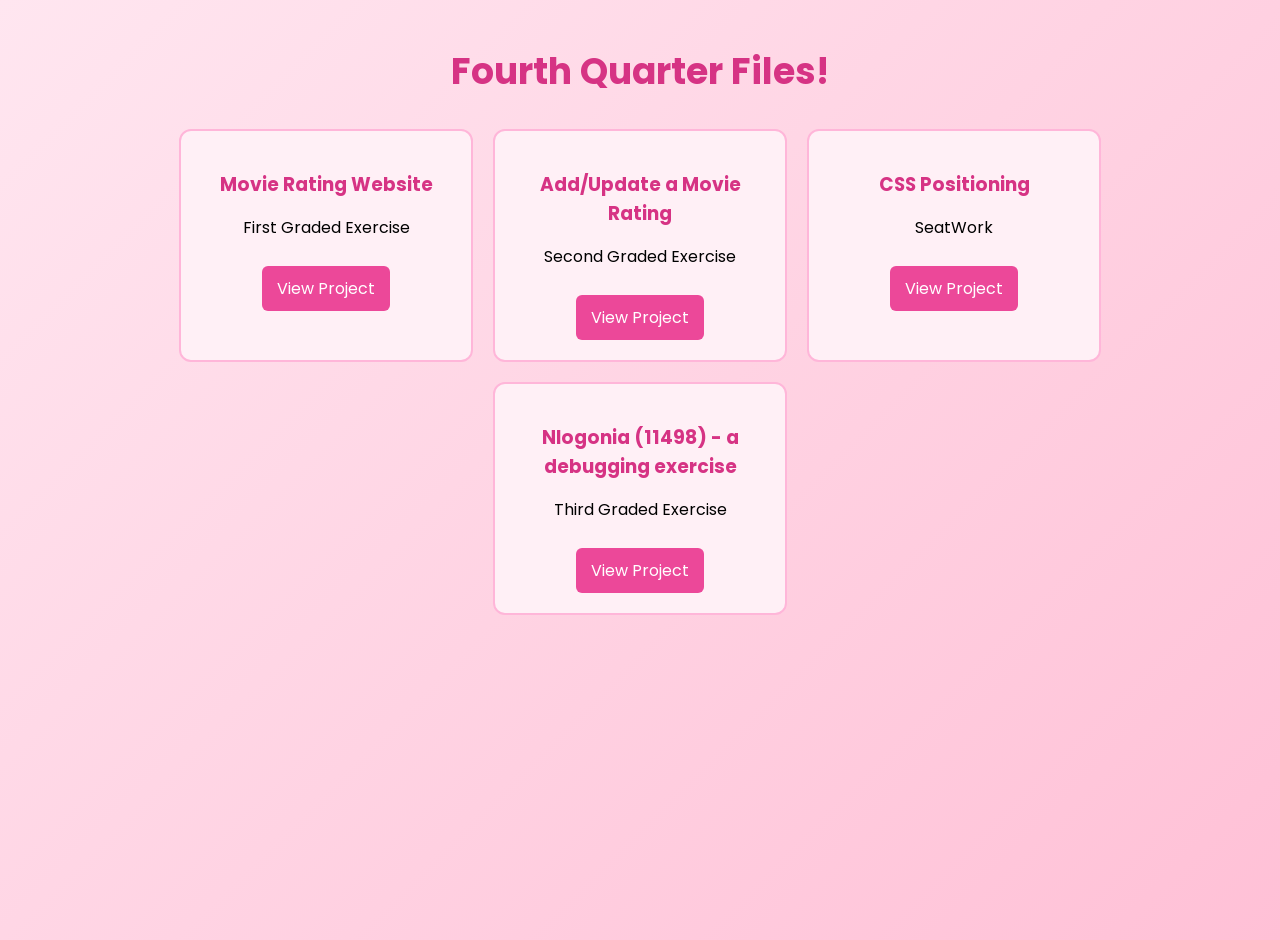
<file: index.html>
<!DOCTYPE html>
<html lang="en">
<head>
    <meta charset="UTF-8">
    <title>Fourth Quarter Files!</title>
    <link href="https://fonts.googleapis.com/css2?family=Poppins:wght@400;600&display=swap" rel="stylesheet">
    <style>
        body {
            font-family: 'Poppins', sans-serif;
            background: linear-gradient(135deg, #ffe6f0, #ffc0d6);
            margin: 0;
            padding: 20px;
            min-height: 100vh;
            display: flex;
            flex-direction: column;
            align-items: center;
        }

        h1 {
            color: #d63384;
            font-size: 36px;
            margin-bottom: 30px;
            text-align: center;
        }

        .portfolio {
            display: flex;
            flex-wrap: wrap;
            justify-content: center;
            gap: 20px;
            width: 100%;
            max-width: 1200px;
        }

        .project-card {
            background: #fff0f6;
            border: 2px solid #ffb6d9;
            border-radius: 12px;
            width: 250px;
            padding: 20px;
            text-align: center;
            transition: transform 0.2s, box-shadow 0.2s;
        }

        .project-card:hover {
            transform: translateY(-5px);
            box-shadow: 0 10px 25px rgba(0,0,0,0.15);
        }

        .project-card h3 {
            color: #d63384;
            margin-bottom: 10px;
        }

        .project-card a {
            display: inline-block;
            margin-top: 10px;
            text-decoration: none;
            color: #fff;
            background-color: #ec4899;
            padding: 10px 15px;
            border-radius: 6px;
            transition: background-color 0.3s;
        }

        .project-card a:hover {
            background-color: #be185d;
        }

        @media(max-width: 600px){
            .project-card {
                width: 90%;
            }
        }
    </style>
</head>
<body>
    <h1>Fourth Quarter Files!</h1>

    <div class="portfolio">
        <div class="project-card">
            <h3>Movie Rating Website</h3>
            <p>First Graded Exercise</p>
            <a href="q41gPotassiumKAM.html">View Project</a>
        </div>

        <div class="project-card">
            <h3>Add/Update a Movie Rating</h3>
            <p>Second Graded Exercise</p>
            <a href="q4g2PotassiumKAM.html">View Project</a>
        </div>

        <div class="project-card">
            <h3>CSS Positioning</h3>
            <p> SeatWork</p>
            <a href="PotassiumKAMseatwork2.html">View Project</a>
        </div>

        <div class="project-card">
            <h3>Nlogonia (11498) - a debugging exercise</h3>
            <p> Third Graded Exercise</p>
            <a href="index3rdGraded.html">View Project</a>
        </div>


    </div>
</body>
</html>
</file>
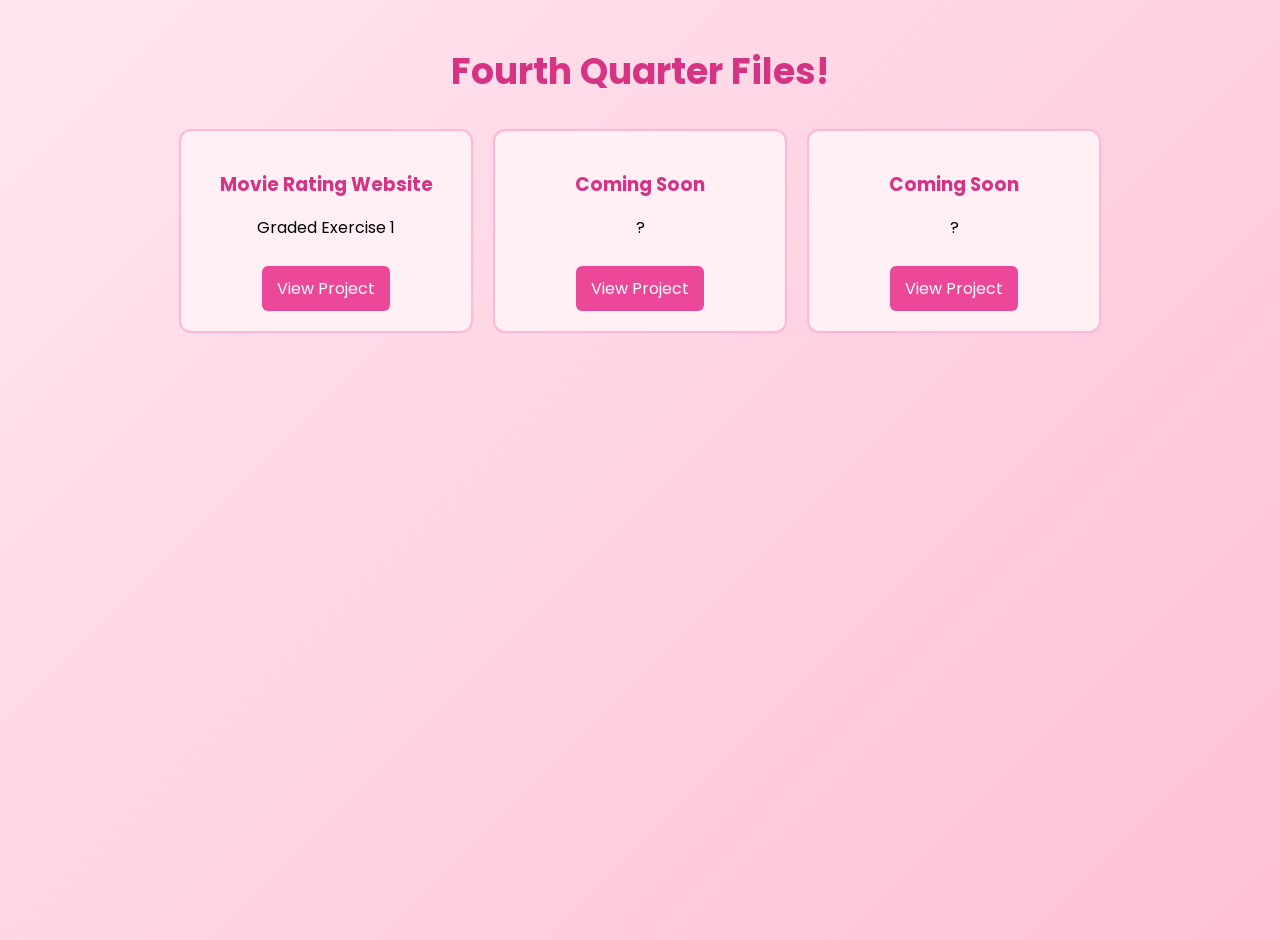
<file: public/index.html>
<!DOCTYPE html>
<html lang="en">
<head>
    <meta charset="UTF-8">
    <title>Fourth Quarter Files!</title>
    <link href="https://fonts.googleapis.com/css2?family=Poppins:wght@400;600&display=swap" rel="stylesheet">
    <style>
        body {
            font-family: 'Poppins', sans-serif;
            background: linear-gradient(135deg, #ffe6f0, #ffc0d6);
            margin: 0;
            padding: 20px;
            min-height: 100vh;
            display: flex;
            flex-direction: column;
            align-items: center;
        }

        h1 {
            color: #d63384;
            font-size: 36px;
            margin-bottom: 30px;
            text-align: center;
        }

        .portfolio {
            display: flex;
            flex-wrap: wrap;
            justify-content: center;
            gap: 20px;
            width: 100%;
            max-width: 1200px;
        }

        .project-card {
            background: #fff0f6;
            border: 2px solid #ffb6d9;
            border-radius: 12px;
            width: 250px;
            padding: 20px;
            text-align: center;
            transition: transform 0.2s, box-shadow 0.2s;
        }

        .project-card:hover {
            transform: translateY(-5px);
            box-shadow: 0 10px 25px rgba(0,0,0,0.15);
        }

        .project-card h3 {
            color: #d63384;
            margin-bottom: 10px;
        }

        .project-card a {
            display: inline-block;
            margin-top: 10px;
            text-decoration: none;
            color: #fff;
            background-color: #ec4899;
            padding: 10px 15px;
            border-radius: 6px;
            transition: background-color 0.3s;
        }

        .project-card a:hover {
            background-color: #be185d;
        }

        @media(max-width: 600px){
            .project-card {
                width: 90%;
            }
        }
    </style>
</head>
<body>
    <h1>Fourth Quarter Files!</h1>

    <div class="portfolio">
        <div class="project-card">
            <h3>Movie Rating Website</h3>
            <p>Graded Exercise 1</p>
            <a href="q41gPotassiumKAM.html" target="_blank">View Project</a>
        </div>

        <div class="project-card">
            <h3>Coming Soon</h3>
            <p>?</p>
            <a href="#">View Project</a>
        </div>

        <div class="project-card">
            <h3>Coming Soon</h3>
            <p>?</p>
            <a href="#">View Project</a>
        </div>


    </div>
</body>
</html>
</file>
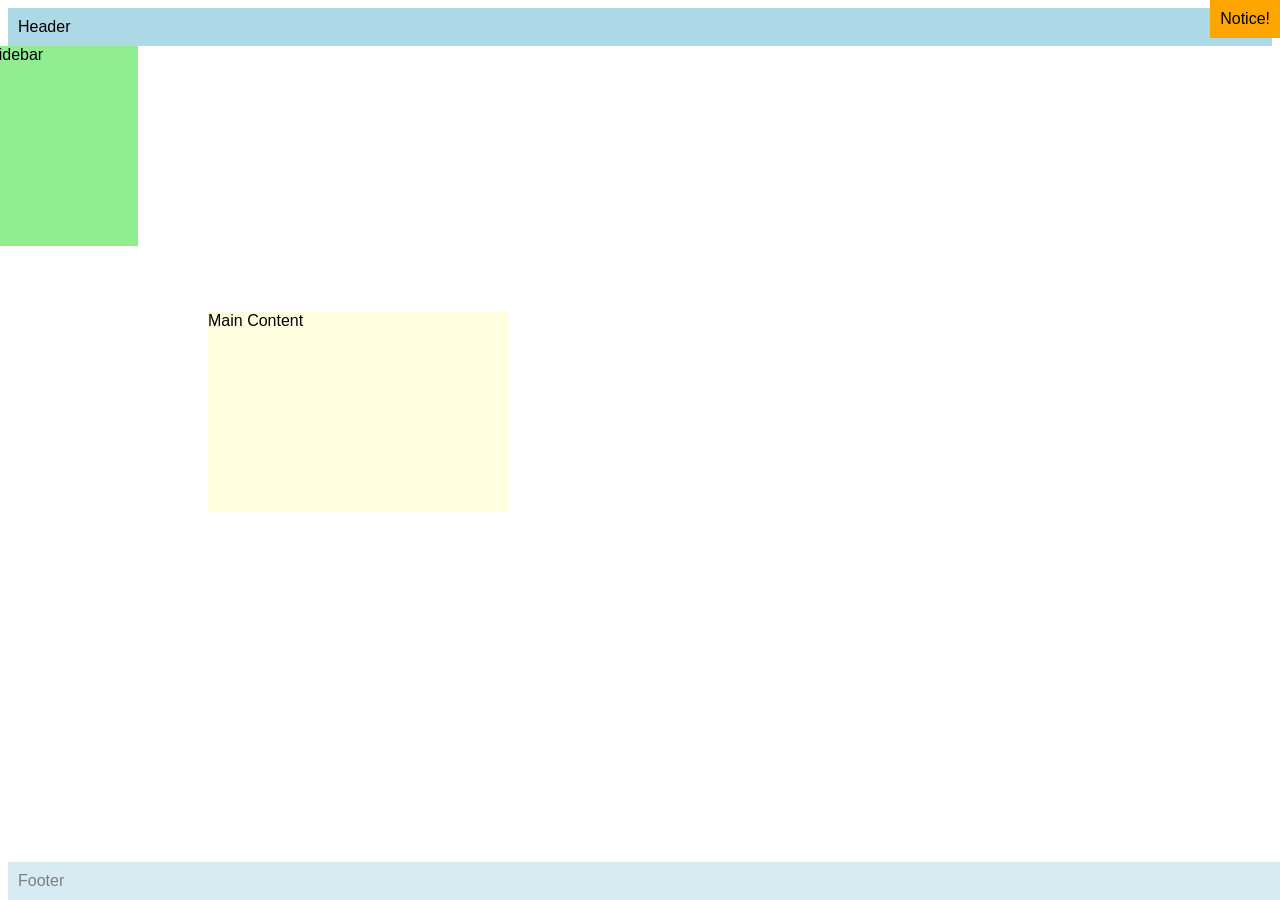
<file: PotassiumKAMseatwork2.html>
<!DOCTYPE html>
<html>
<head>
  <meta name="author" content="Julia Kam" />
  <meta name="revised" content="27/03/2026" />
  <style>
    body { font-family: Arial, sans-serif; }
    .header, .footer {
      background: lightblue;
      padding: 10px;
    }
    .footer {
       position: fixed;
       bottom: 0;
       width: 100%;
       opacity: 0.5;
    }
    .sidebar {
      position: relative;
      top: 40 px;
      right: 20px;
      background: lightgreen;
      width: 150px;
      height: 200px;
    }
    .content {
      background: lightyellow;
      width: 300px;
      height: 200px;
      position: relative;
      top: 66px;
      left: 200px;
    } 
    .notice {
    position: absolute;
    top: 0;
    right: 0;
    background: orange;
    padding: 10px;
    z-index: 2;
    }   
  </style>
</head>
<body>
  <div class="header">Header</div>
  <div class="sidebar">Sidebar</div>
  <div class="content">Main Content</div>
  <div class="notice">Notice!</div>
  <div class="footer">Footer</div>
</body>
</html>
</file>
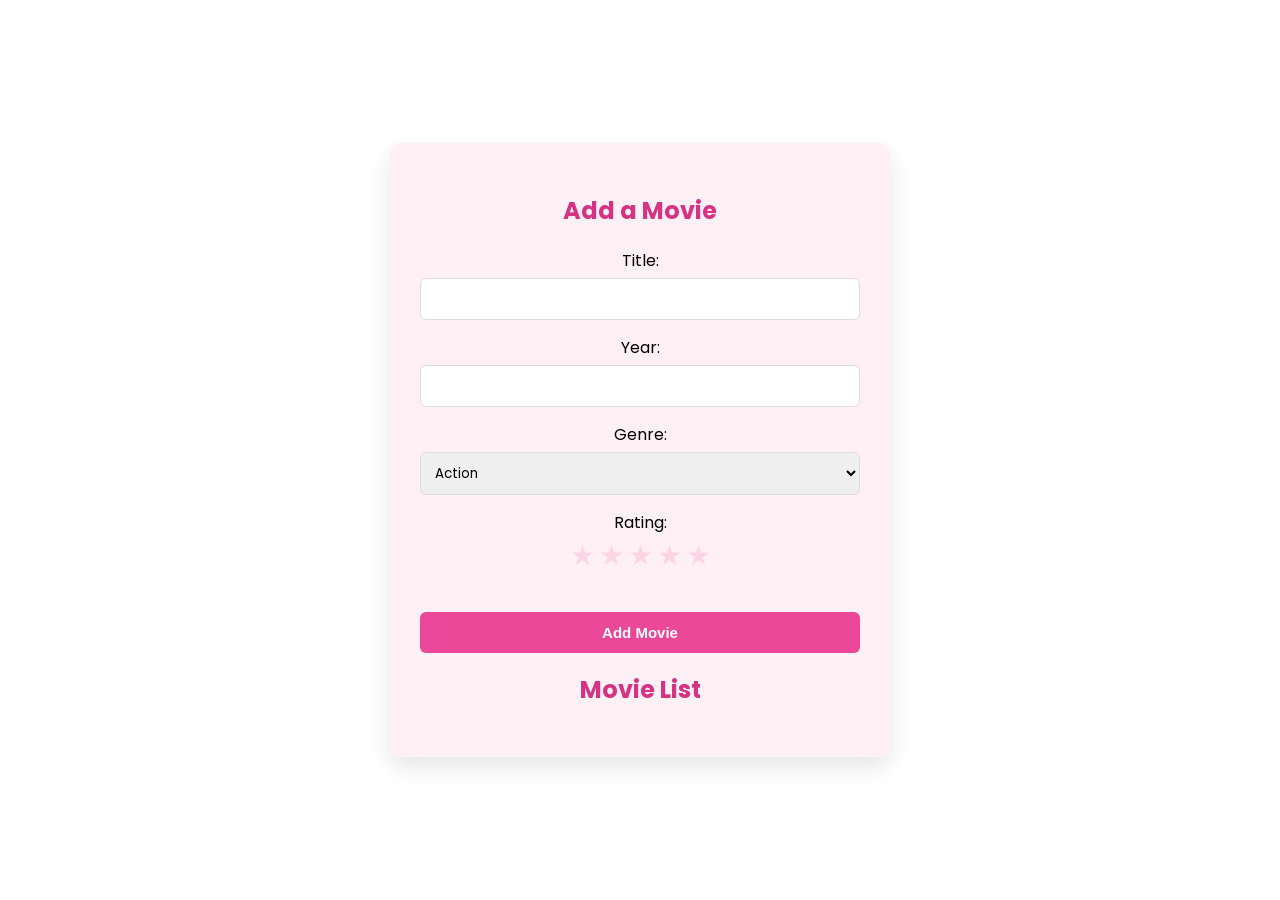
<file: q41gPotassiumKAM.html>
<!DOCTYPE html>
<html>
<head>
    <title>Movie Rating</title>
    <link href="https://fonts.googleapis.com/css2?family=Poppins:wght@400;600&display=swap" rel="stylesheet">
    <style>
        body {
            font-family: 'Poppins', sans-serif;
            background: url('https://i.pinimg.com/1200x/0d/4a/21/0d4a2124af847f0edc403f63e602e2ea.jpg') no-repeat center center fixed;
            background-size: cover;
            min-height: 100vh;
            display: flex;
            justify-content: center;
            align-items: center;
            margin: 0;
            padding: 20px; 
            box-sizing: border-box;
        }

        .card {
            background: rgba(255, 240, 246, 0.95); 
            width: 500px; 
            max-width: 100%; 
            padding: 30px;
            border-radius: 12px;
            box-shadow: 0 10px 25px rgba(0, 0, 0, 0.1);
            text-align: center; 
            box-sizing: border-box;
        }

        h2 {
            margin-bottom: 20px;
            color: #d63384;
            font-size: 24px;
        }

        input, select {
            width: 100%;
            padding: 10px;
            border: 1px solid #ddd;
            border-radius: 6px;
            margin-top: 5px;
            margin-bottom: 15px;
            font-family: 'Poppins', sans-serif;
            box-sizing: border-box;
        }

        button {
            width: 100%;
            padding: 12px;
            margin-top: 10px;
            background: #ec4899; 
            border: none;
            border-radius: 6px;
            color: white;
            font-size: 15px;
            cursor: pointer;
            font-weight: 600;
            transition: 0.3s;
        }

        button:hover {
            background: #be185d;
        }

        .star {
            font-size: 28px;
            color: #fcd5e5;
            cursor: pointer;
            transition: 0.2s;
        }

        .yellow {
            color: yellow;
        }

   
        .movie {
            display: flex;
            justify-content: space-between;
            align-items: center;
            background: #ffe6f0;
            padding: 12px 15px;
            border-radius: 8px;
            margin-top: 10px;
            border: 1px solid #ffb6d9;
            transition: transform 0.2s;
        }

        .movie:hover {
            transform: scale(1.02);
        }

        .movie-info {
            text-align: left;
            flex: 1; 
        }

        .movie-info p {
            margin: 2px 0;
            word-wrap: break-word; 
        }

        .movie-rating {
            font-size: 20px;
            color: rgb(255, 226, 98);
            margin-left: 10px;
        }
    </style>
</head>
<body>
    <div class="card">
        <h2>Add a Movie</h2>
        Title: <br>
        <input id="title"><br>

        Year: <br>
        <input id="year"><br>

        Genre: <br>
        <select id="genre">
            <option>Action</option>
            <option>Fantasy</option>
            <option>Horror</option>
            <option>Science Fiction</option>
            <option>Drama</option>
            <option>Comedy</option>
        </select>
        <br>

        Rating: <br>
        <span class="star" onclick="setRating(1)">★</span>
        <span class="star" onclick="setRating(2)">★</span>
        <span class="star" onclick="setRating(3)">★</span>
        <span class="star" onclick="setRating(4)">★</span>
        <span class="star" onclick="setRating(5)">★</span>
        <br><br>

        <button onclick="addMovie()">Add Movie</button>

        <h2>Movie List</h2>
        <div id="movieList"></div>

        <script>
            let rating = 0;

            function setRating(num) {
                rating = num;
                let stars = document.getElementsByClassName("star");
                for (let i = 0; i < stars.length; i++) stars[i].classList.remove("yellow");
                for (let i = 0; i < num; i++) stars[i].classList.add("yellow");
            }

            function addMovie() {
                let title = document.getElementById("title").value;
                let year = document.getElementById("year").value;
                let genre = document.getElementById("genre").value;

                if (!title || !year) return alert("Please enter title and year.");

                let movie = { title, year, genre, rating };
                let movies = localStorage.getItem("movies");
                movies = movies ? JSON.parse(movies) : [];
                movies.push(movie);
                localStorage.setItem("movies", JSON.stringify(movies));

                showMovies();

          
                document.getElementById("title").value = "";
                document.getElementById("year").value = "";
                rating = 0;
                let stars = document.getElementsByClassName("star");
                for (let i = 0; i < stars.length; i++) stars[i].classList.remove("yellow");
            }

            function showMovies() {
                let movies = localStorage.getItem("movies");
                movies = movies ? JSON.parse(movies) : [];

                let output = "";
                for (let i = 0; i < movies.length; i++) {
                    let stars = "★".repeat(movies[i].rating);
                    output += `<div class="movie">
                                <div class="movie-info">
                                    <p><strong>${movies[i].title}</strong> (${movies[i].year})</p>
                                    <p>${movies[i].genre}</p>
                                </div>
                                <div class="movie-rating">Rating: ${stars}</div>
                               </div>`;
                }

                document.getElementById("movieList").innerHTML = output;
            }

            showMovies();
        </script>
    </div>
</body>
</html>
</file>
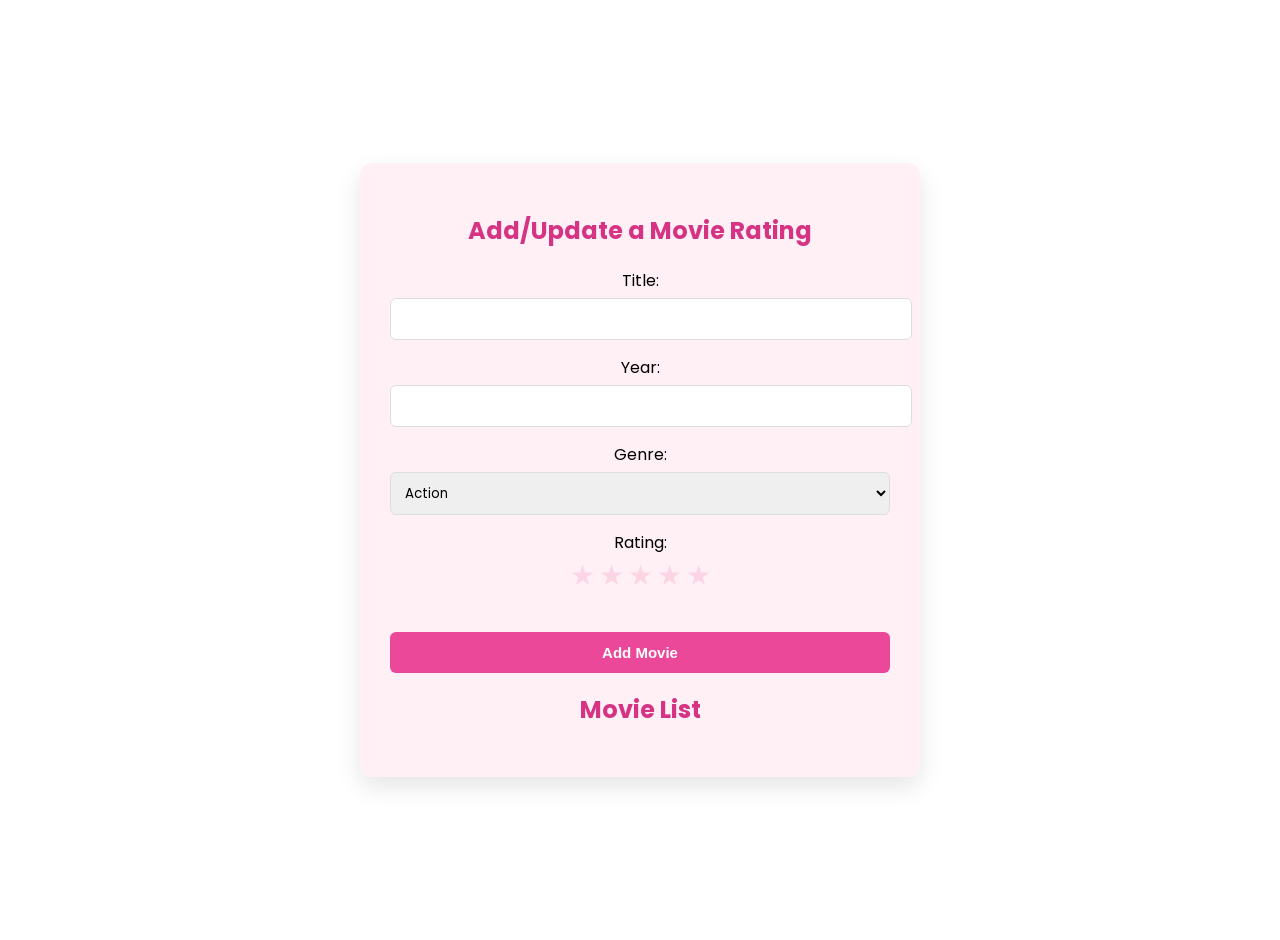
<file: q4g2PotassiumKAM.html>
<!DOCTYPE html>
<html>
<head>
<title>Movie Rating</title>
<link href="https://fonts.googleapis.com/css2?family=Poppins:wght@400;600&display=swap" rel="stylesheet">

<style>

body{
font-family:'Poppins',sans-serif;
background:url('https://i.pinimg.com/1200x/0d/4a/21/0d4a2124af847f0edc403f63e602e2ea.jpg') no-repeat center center fixed;
background-size:cover;
min-height:100vh;
display:flex;
justify-content:center;
align-items:center;
margin:0;
padding:20px;
}

.card{
background:rgba(255,240,246,0.95);
width:500px;
padding:30px;
border-radius:12px;
box-shadow:0 10px 25px rgba(0,0,0,0.1);
text-align:center;
}

h2{
margin-bottom:20px;
color:#d63384;
}

input,select{
width:100%;
padding:10px;
border:1px solid #ddd;
border-radius:6px;
margin-top:5px;
margin-bottom:15px;
font-family:'Poppins',sans-serif;
}

button{
width:100%;
padding:12px;
margin-top:10px;
background:#ec4899;
border:none;
border-radius:6px;
color:white;
font-size:15px;
cursor:pointer;
font-weight:600;
}

button:hover{
background:#be185d;
}

.star{
font-size:28px;
color:#fcd5e5;
cursor:pointer;
}

.yellow{
color:yellow;
}

.movie{
display:flex;
justify-content:space-between;
align-items:center;
background:#ffe6f0;
padding:12px 15px;
border-radius:8px;
margin-top:10px;
border:1px solid #ffb6d9;
}

.movie-info{
text-align:left;
}

.movie-rating{
font-size:20px;
color:rgb(255, 226, 98);
}

.delete-btn{
background:#ef4444;
color:white;
border:none;
padding:6px 10px;
border-radius:6px;
cursor:pointer;
margin-left:10px;
}

.delete-btn:hover{
background:#b91c1c;
}

</style>
</head>


<body>

<div class="card">

<h2>Add/Update a Movie Rating</h2>

Title:<br>
<input id="title">

Year:<br>
<input id="year">

Genre:<br>
<select id="genre">
<option>Action</option>
<option>Fantasy</option>
<option>Horror</option>
<option>Science Fiction</option>
<option>Drama</option>
<option>Comedy</option>
</select>

Rating:<br>

<span class="star" onclick="setRating(1)">★</span>
<span class="star" onclick="setRating(2)">★</span>
<span class="star" onclick="setRating(3)">★</span>
<span class="star" onclick="setRating(4)">★</span>
<span class="star" onclick="setRating(5)">★</span>

<br><br>

<button onclick="addMovie()">Add Movie</button>

<h2>Movie List</h2>

<div id="movieList"></div>

</div>


<script>

let rating = 0;


function setRating(num){

rating = num;

let stars = document.getElementsByClassName("star");

for(let i=0;i<stars.length;i++){
stars[i].classList.remove("yellow");
}

for(let i=0;i<num;i++){
stars[i].classList.add("yellow");
}

}


function addMovie(){

let title=document.getElementById("title").value;
let year=document.getElementById("year").value;
let genre=document.getElementById("genre").value;

if(!title || !year){
alert("Please enter title and year.");
return;
}

let movies=localStorage.getItem("movies");
movies=movies?JSON.parse(movies):[];

let found=false;


for(let i=0;i<movies.length;i++){

if(movies[i].title.toLowerCase()===title.toLowerCase()){

movies[i].year=year;
movies[i].genre=genre;


movies[i].rating=Math.round((movies[i].rating+rating)/2);

found=true;
break;

}

}


if(!found){

let movie={
title:title,
year:year,
genre:genre,
rating:rating
};

movies.push(movie);

}


localStorage.setItem("movies",JSON.stringify(movies));

showMovies();
resetForm();

}


function deleteMovie(index){

if(confirm("Are you sure you want to delete this movie?")){

let movies=localStorage.getItem("movies");
movies=movies?JSON.parse(movies):[];

movies.splice(index,1);

localStorage.setItem("movies",JSON.stringify(movies));

showMovies();

}

}


function showMovies(){

let movies=localStorage.getItem("movies");
movies=movies?JSON.parse(movies):[];

let output="";

for(let i=0;i<movies.length;i++){

let stars="★".repeat(movies[i].rating);

output+=`
<div class="movie">

<div class="movie-info">
<p><strong>${movies[i].title}</strong> (${movies[i].year})</p>
<p>${movies[i].genre}</p>
</div>

<div>
<span class="movie-rating">Rating: ${stars}</span>
<button class="delete-btn" onclick="deleteMovie(${i})">Delete</button>
</div>

</div>
`;

}

document.getElementById("movieList").innerHTML=output;

}


function resetForm(){

document.getElementById("title").value="";
document.getElementById("year").value="";
rating=0;

let stars=document.getElementsByClassName("star");

for(let i=0;i<stars.length;i++){
stars[i].classList.remove("yellow");
}

}


showMovies();

</script>

</body>
</html>
</file>
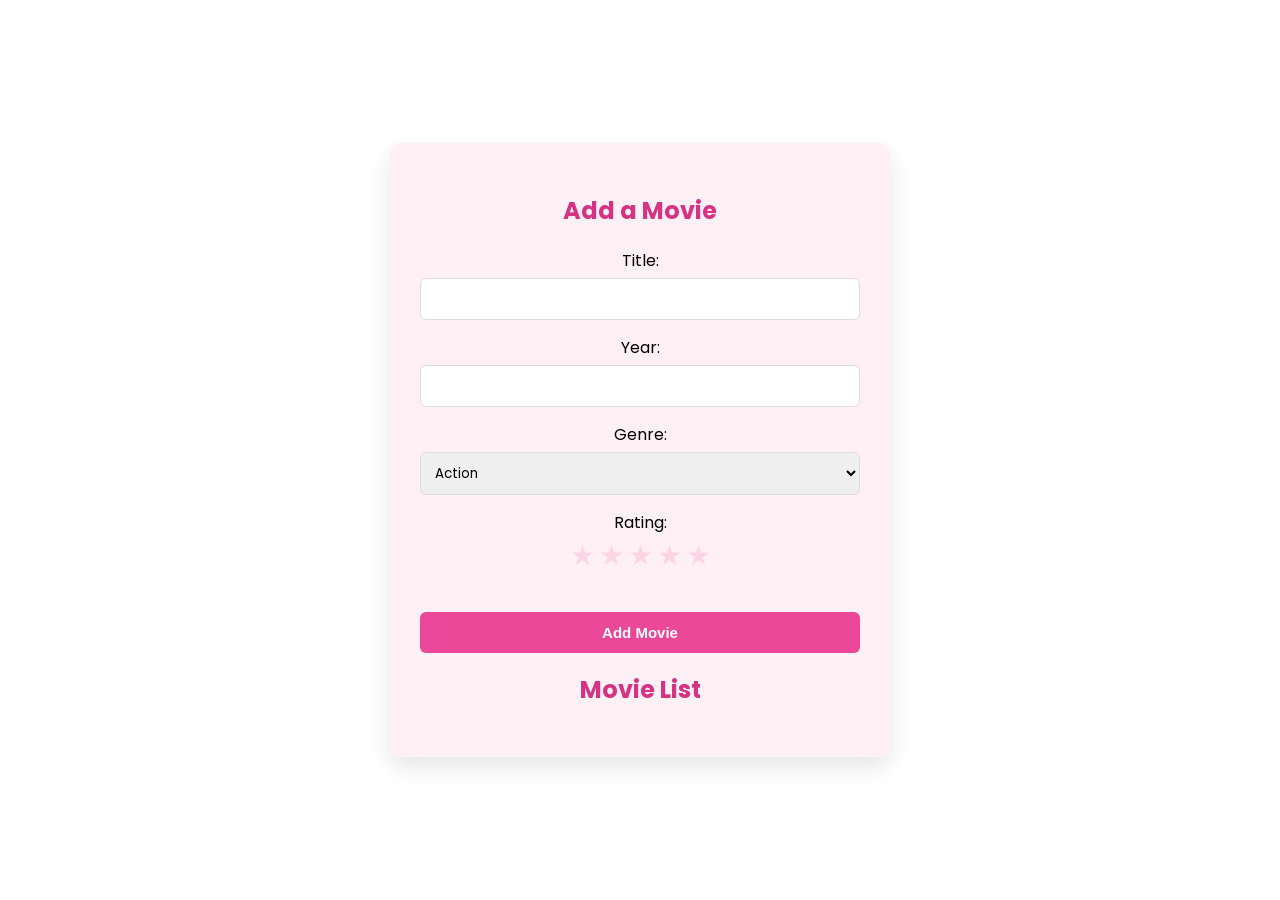
<file: public/q41gPotassiumKAM.html>
<!DOCTYPE html>
<html>
<head>
    <title>Movie Rating</title>
    <link href="https://fonts.googleapis.com/css2?family=Poppins:wght@400;600&display=swap" rel="stylesheet">
    <style>
        body {
            font-family: 'Poppins', sans-serif;
            background: url('https://i.pinimg.com/1200x/0d/4a/21/0d4a2124af847f0edc403f63e602e2ea.jpg') no-repeat center center fixed;
            background-size: cover;
            min-height: 100vh;
            display: flex;
            justify-content: center;
            align-items: center;
            margin: 0;
            padding: 20px; 
            box-sizing: border-box;
        }

        .card {
            background: rgba(255, 240, 246, 0.95); 
            width: 500px; 
            max-width: 100%; 
            padding: 30px;
            border-radius: 12px;
            box-shadow: 0 10px 25px rgba(0, 0, 0, 0.1);
            text-align: center; 
            box-sizing: border-box;
        }

        h2 {
            margin-bottom: 20px;
            color: #d63384;
            font-size: 24px;
        }

        input, select {
            width: 100%;
            padding: 10px;
            border: 1px solid #ddd;
            border-radius: 6px;
            margin-top: 5px;
            margin-bottom: 15px;
            font-family: 'Poppins', sans-serif;
            box-sizing: border-box;
        }

        button {
            width: 100%;
            padding: 12px;
            margin-top: 10px;
            background: #ec4899; 
            border: none;
            border-radius: 6px;
            color: white;
            font-size: 15px;
            cursor: pointer;
            font-weight: 600;
            transition: 0.3s;
        }

        button:hover {
            background: #be185d;
        }

        .star {
            font-size: 28px;
            color: #fcd5e5;
            cursor: pointer;
            transition: 0.2s;
        }

        .yellow {
            color: yellow;
        }

   
        .movie {
            display: flex;
            justify-content: space-between;
            align-items: center;
            background: #ffe6f0;
            padding: 12px 15px;
            border-radius: 8px;
            margin-top: 10px;
            border: 1px solid #ffb6d9;
            transition: transform 0.2s;
        }

        .movie:hover {
            transform: scale(1.02);
        }

        .movie-info {
            text-align: left;
            flex: 1; 
        }

        .movie-info p {
            margin: 2px 0;
            word-wrap: break-word; 
        }

        .movie-rating {
            font-size: 20px;
            color: yellow; 
            margin-left: 10px;
        }
    </style>
</head>
<body>
    <div class="card">
        <h2>Add a Movie</h2>
        Title: <br>
        <input id="title"><br>

        Year: <br>
        <input id="year"><br>

        Genre: <br>
        <select id="genre">
            <option>Action</option>
            <option>Fantasy</option>
            <option>Horror</option>
            <option>Science Fiction</option>
            <option>Drama</option>
            <option>Comedy</option>
        </select>
        <br>

        Rating: <br>
        <span class="star" onclick="setRating(1)">★</span>
        <span class="star" onclick="setRating(2)">★</span>
        <span class="star" onclick="setRating(3)">★</span>
        <span class="star" onclick="setRating(4)">★</span>
        <span class="star" onclick="setRating(5)">★</span>
        <br><br>

        <button onclick="addMovie()">Add Movie</button>

        <h2>Movie List</h2>
        <div id="movieList"></div>

        <script>
            let rating = 0;

            function setRating(num) {
                rating = num;
                let stars = document.getElementsByClassName("star");
                for (let i = 0; i < stars.length; i++) stars[i].classList.remove("yellow");
                for (let i = 0; i < num; i++) stars[i].classList.add("yellow");
            }

            function addMovie() {
                let title = document.getElementById("title").value;
                let year = document.getElementById("year").value;
                let genre = document.getElementById("genre").value;

                if (!title || !year) return alert("Please enter title and year.");

                let movie = { title, year, genre, rating };
                let movies = localStorage.getItem("movies");
                movies = movies ? JSON.parse(movies) : [];
                movies.push(movie);
                localStorage.setItem("movies", JSON.stringify(movies));

                showMovies();

                // reset form
                document.getElementById("title").value = "";
                document.getElementById("year").value = "";
                rating = 0;
                let stars = document.getElementsByClassName("star");
                for (let i = 0; i < stars.length; i++) stars[i].classList.remove("yellow");
            }

            function showMovies() {
                let movies = localStorage.getItem("movies");
                movies = movies ? JSON.parse(movies) : [];

                let output = "";
                for (let i = 0; i < movies.length; i++) {
                    let stars = "★".repeat(movies[i].rating);
                    output += `<div class="movie">
                                <div class="movie-info">
                                    <p><strong>${movies[i].title}</strong> (${movies[i].year})</p>
                                    <p>${movies[i].genre}</p>
                                </div>
                                <div class="movie-rating">${stars}</div>
                               </div>`;
                }

                document.getElementById("movieList").innerHTML = output;
            }

            showMovies();
        </script>
    </div>
</body>
</html>
</file>
